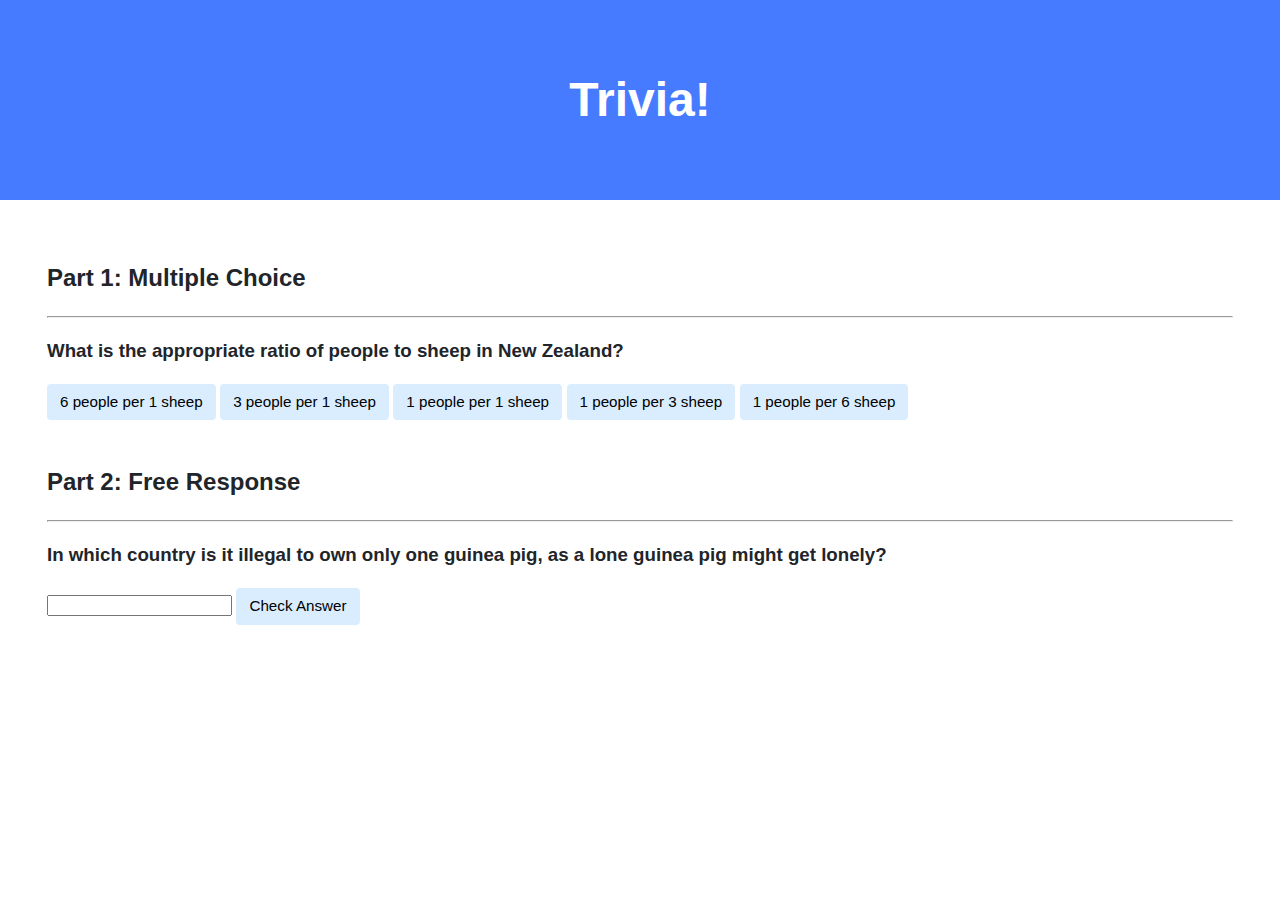
<file: week8/lab8/trivia/index.html>
<!DOCTYPE html>

<html lang="en">

<head>
    <link href="https://fonts.googleapis.com/css2?family=Montserrat:wght@500&display=swap" rel="stylesheet">
    <link href="styles.css" rel="stylesheet">
    <title>Trivia!</title>
    <script>
        function showHiddenDiv(hiddenDiv, content, color) {
            hiddenDiv.style.display = "block";
            hiddenDiv.style.color = color;
            hiddenDiv.innerHTML = content;
        }

        function checkAnswer() {
            var input = document.getElementById("secondPartInput");
            var hiddenDiv = document.getElementById("secondPartHiddenDiv");
            if (input.value === "") {
                showHiddenDiv(hiddenDiv, "Please input some text before submitting.", "gray");
            }
            else if (input.value == "Switzerland") {
                input.style.backgroundColor = "lightgreen";
                showHiddenDiv(hiddenDiv, "Correct !", "lightgreen");
            }
            else {
                input.style.backgroundColor = "lightcoral";
                showHiddenDiv(hiddenDiv, "Incorrect !", "lightcoral");
            }
        }

        document.addEventListener('DOMContentLoaded', function () {
            const buttons = document.querySelectorAll(".choiceButton");
            var hiddenDiv = document.getElementById("firstPartHiddenDiv");

            buttons.forEach(function (button) {
                button.addEventListener("click", function () {
                    buttons.forEach(function (otherButton) {
                        if (otherButton !== button) {
                            otherButton.classList.remove("active");
                            otherButton.style.backgroundColor = "";
                        }
                    });
                    button.classList.add("active");
                    if (button.innerHTML == "3 people per 1 sheep") {
                        button.style.backgroundColor = "lightgreen";
                        showHiddenDiv(hiddenDiv, "Correct !", "lightgreen");
                    }
                    else {
                        button.style.backgroundColor = "lightcoral";
                        showHiddenDiv(hiddenDiv, "Incorrect !", "lightcoral");
                    }
                });
            });
        });
    </script>
</head>

<body>
    <div class="header">
        <h1>Trivia!</h1>
    </div>

    <div class="container">
        <div class="section">
            <h2>Part 1: Multiple Choice </h2>
            <hr>
            <h3>What is the appropriate ratio of people to sheep in New Zealand?</h3>
            <p class="hiddenParagraph" id="firstPartHiddenDiv"></p>
            <button class="choiceButton">6 people per 1 sheep</button>
            <button class="choiceButton">3 people per 1 sheep</button>
            <button class="choiceButton">1 people per 1 sheep</button>
            <button class="choiceButton">1 people per 3 sheep</button>
            <button class="choiceButton">1 people per 6 sheep</button>
        </div>

        <div class="section">
            <h2>Part 2: Free Response</h2>
            <hr>
            <h3>In which country is it illegal to own only one guinea pig, as a lone guinea pig might get lonely?</h3>
            <p class="hiddenParagraph" id="secondPartHiddenDiv"></p>
            <input id="secondPartInput" />
            <button onclick="checkAnswer()">Check Answer</button>
        </div>
    </div>
</body>

</html>
</file>
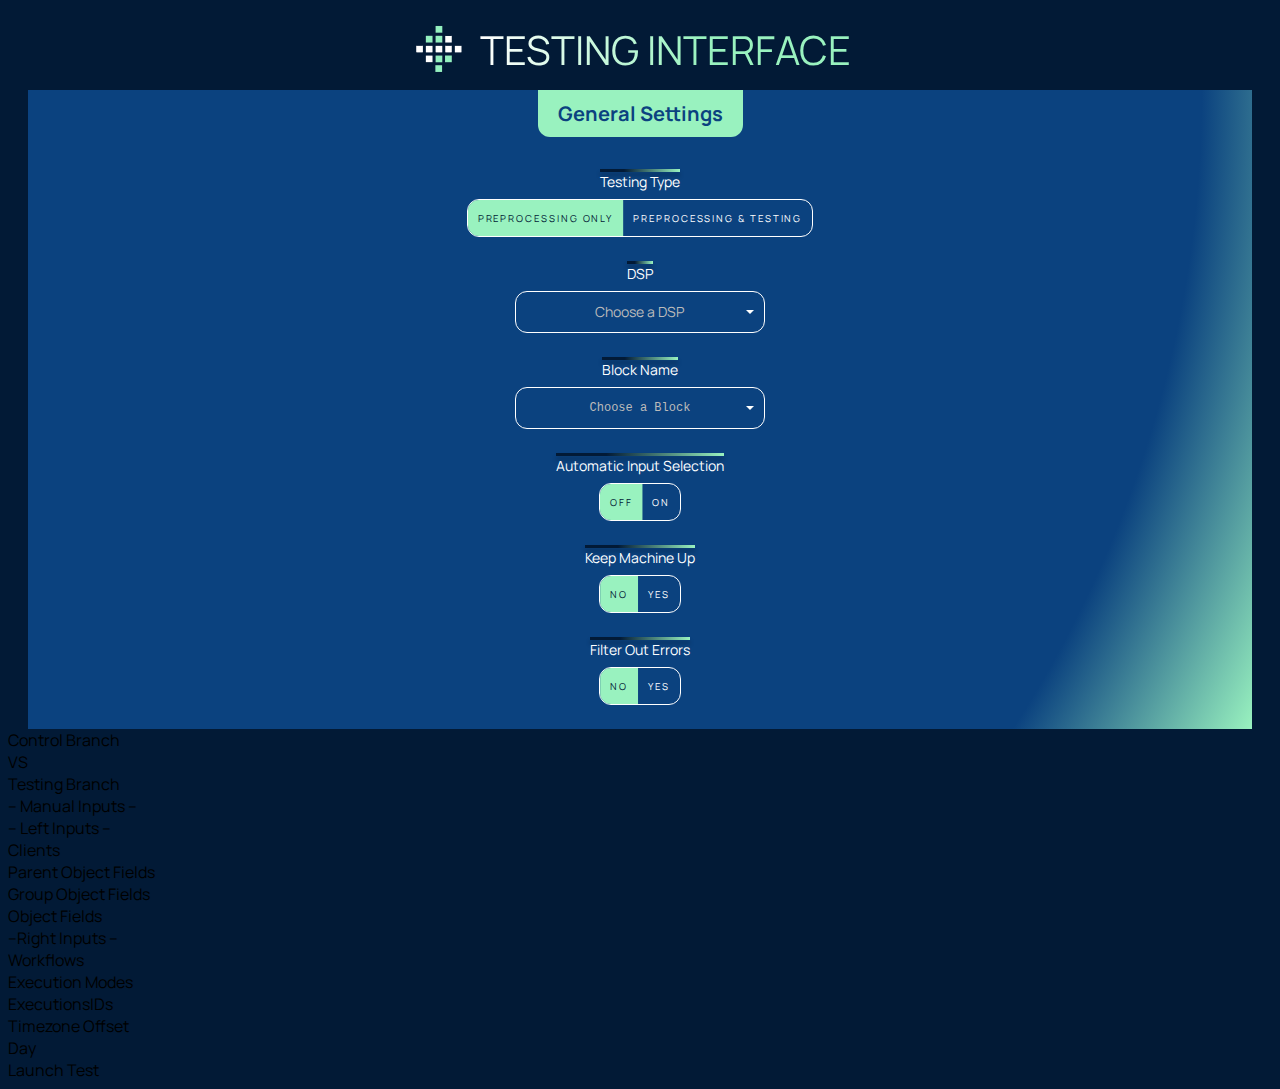
<file: week8/pset8/homepage/index.html>
<!DOCTYPE html>

<html lang="en">

<head>
    <link rel="stylesheet" href="css/index.css">
    <link rel="stylesheet" href="css/styles.css">
    <link rel="stylesheet" href="button/css/button.css">
    <link rel="stylesheet" href="dropdown/css/dropdown_option.css">
    <link rel="stylesheet" href="dropdown/css/dropdown_menu.css">
    <title>My Webpage</title>
</head>

<body>
    <div class="test_interf__title">
        <div class="test_interf__title-wrapper">
            <img src="logo.png" />
            <h1>TESTING INTERFACE</h1>
        </div>
    </div>
    <div class="test_interf__gen_input">
        <div class="test_interf__gen_input-title">
            <h2>General Settings</h2>
        </div>
        <div class="test_interf__gen_input-container">
            <div class="test_interf__gen_input-container-title">
                <div></div>
                <h3>Testing Type</h3>
            </div>
            <div class="test_interf__gen_input-container-btn">
                <toggle-button ltext="preprocessing only" rtext="preprocessing & testing"></toggle-button>
            </div>
        </div>
        <div class="test_interf__gen_input-container">
            <div class="test_interf__gen_input-container-title">
                <div></div>
                <h3>DSP</h3>
            </div>
            <div class="test_interf__gen_input-container-btn">
                <dropdown-menu placeholder="Choose a DSP">
                    <dropdown-option value="1" icon="svg/xandr.svg">Xandr</dropdown-option>
                    <dropdown-option value="2" icon="svg/dbm.svg">DBM</dropdown-option>
                    <dropdown-option value="3" icon="svg/trueview.svg">TrueView</dropdown-option>
                    <dropdown-option value="4" icon="svg/beeswax.svg">Beeswax</dropdown-option>
                    <dropdown-option value="5" icon="svg/thetradedesk.svg">TheTradeDesk</dropdown-option>
                    <dropdown-option value="6" icon="svg/mediamath.svg">MediaMath</dropdown-option>
                </dropdown-menu>
            </div>
        </div>
        <div class="test_interf__gen_input-container">
            <div class="test_interf__gen_input-container-title">
                <div></div>
                <h3>Block Name</h3>
            </div>
            <div class="test_interf__gen_input-container-btn" id="block-name-btn">
                <dropdown-menu with-search placeholder="Choose a Block" search-placeholder="Search for block name">
                    <dropdown-option value="1">InitTransitionTable</dropdown-option>
                    <dropdown-option value="2">MathCodeBlockWorkflow</dropdown-option>
                    <dropdown-option value="3">DSPTranslationBlock</dropdown-option>
                    <dropdown-option value="4">ComputeAverageBid</dropdown-option>
                    <dropdown-option value="5">LaunchApplyStrat</dropdown-option>
                </dropdown-menu>
            </div>
        </div>
        <div class="test_interf__gen_input-container">
            <div class="test_interf__gen_input-container-title">
                <div></div>
                <h3>Automatic Input Selection</h3>
            </div>
            <div class="test_interf__gen_input-container-btn">
                <toggle-button ltext="off" rtext="on"></toggle-button>
            </div>
        </div>
        <div class="test_interf__gen_input-container">
            <div class="test_interf__gen_input-container-title">
                <div></div>
                <h3>Keep Machine Up</h3>
            </div>
            <div class="test_interf__gen_input-container-btn">
                <toggle-button ltext="no" rtext="yes"></toggle-button>
            </div>
        </div>
        <div class="test_interf__gen_input-container">
            <div class="test_interf__gen_input-container-title">
                <div></div>
                <h3>Filter Out Errors</h3>
            </div>
            <div class="test_interf__gen_input-container-btn">
                <toggle-button ltext="no" rtext="yes"></toggle-button>
            </div>
        </div>
    </div>
    <div>
        <div>Control Branch</div>
        VS
        <div>Testing Branch</div>
    </div>
    <div>-- Manual Inputs --
        <div>-- Left Inputs --
            <div>Clients</div>
            <div>Parent Object Fields</div>
            <div>Group Object Fields</div>
            <div>Object Fields</div>
        </div>
        <div>--Right Inputs --
            <div>Workflows</div>
            <div>Execution Modes</div>
            <div>ExecutionsIDs</div>
            <div>Timezone Offset</div>
        </div>
        <div>Day</div>
    </div>
    <div>Launch Test</div>
    <script src="button/js/button.js"></script>
    <script src="dropdown/js/dropdown_option.js"></script>
    <script src="dropdown/js/dropdown_menu.js"></script>
</body>

</html>
</file>
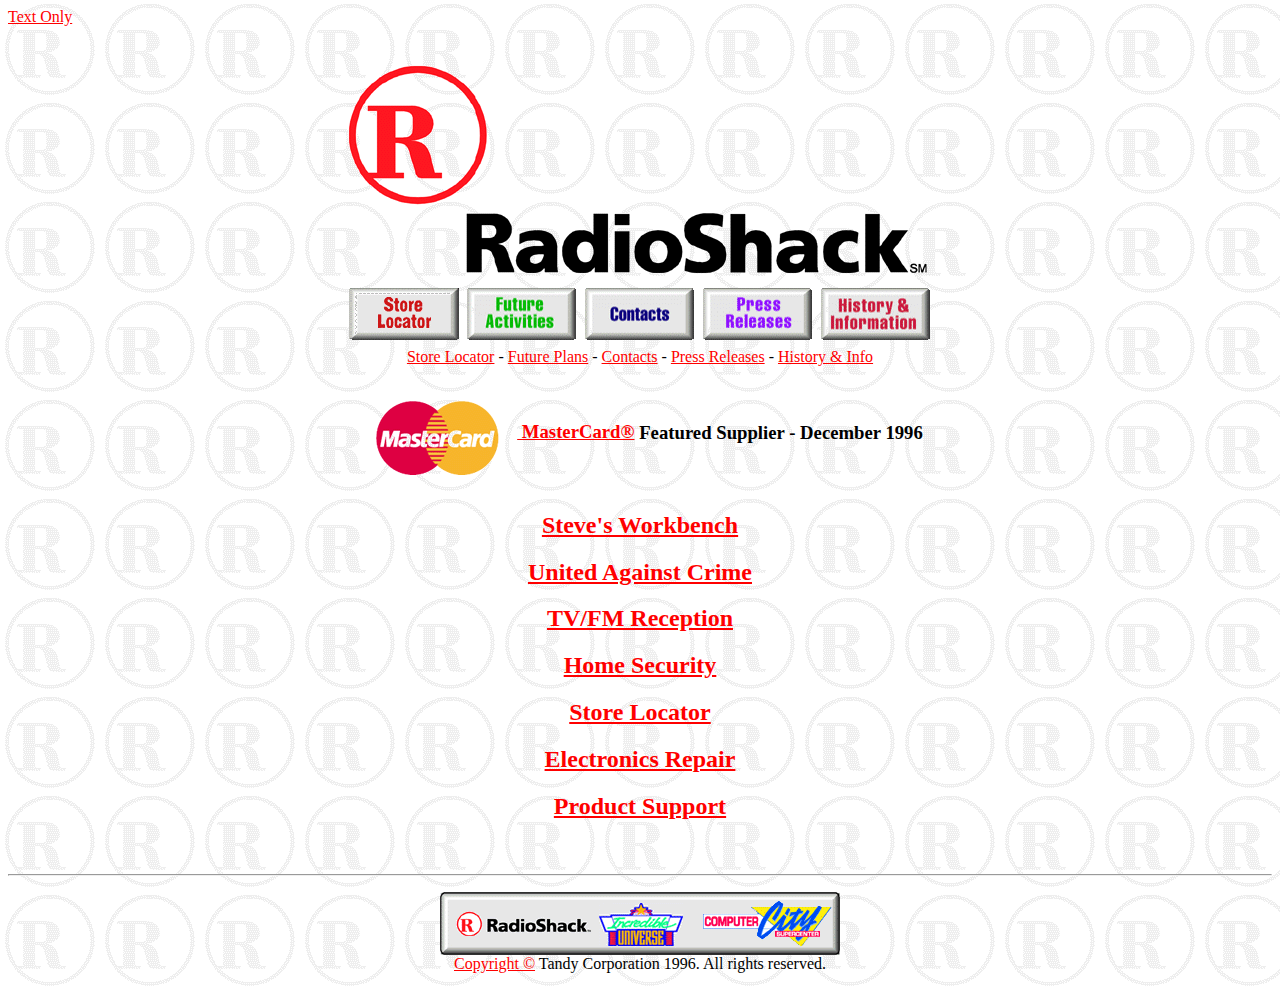
<file: week8/practice/redo/radio1996/index.html>
<html></html>
<title>RadioShack</title>
</head>
<body background="big_rgrey1.gif" bgcolor="#FFFFFF" text="#000000" link="#FF0000" alink="#8080FF" vlink="#008080">
<p><a href="http://www.radioshack.com/text/rsmain.html">Text Only</a></p>
<p align="center">
<a href="http://www.radioshack.com/rsfetur2.map">
<img src="rsfetur2.gif" alt="RadioShack" align="bottom" usemap="#rsmap" ismap border="0"></a> <br>
<map name="rsmap">
<area shape="rect" coords="8,246,122,297" href="http://www.radioshack.com/rsstorelocator/rszip?1">
<area shape="rect" coords="123,246,240,297" href="http://www.radioshack.com/rsfuture.html">
<area shape="rect" coords="241,246,358,297" href="http://www.tandy.com/contacts/">
<area shape="rect" coords="359,246,475,297" href="http://www.tandy.com/press.html">
<area shape="rect" coords="476,246,599,297" href="http://www.radioshack.com/history/">
</map>
<a href="http://www.radioshack.com/rsstorelocator/rszip?1">Store Locator</a> - <a href="http://www.radioshack.com/rsfuture.html">Future Plans</a> - <a href="http://www.tandy.com/contacts/contacts.html">Contacts</a> - <a href="http://www.tandy.com/press.html#RadioShack">Press Releases</a> - <a href="http://www.radioshack.com/history/information.html">History &amp; Info</a> </p>
<p></p>
<h3 align="center"><a href="http://www.mastercard.com/cp/cppc5.html"><img src="mclogo.gif" alt="MasterCard Logo" border="0" align="MIDDLE"> MasterCard&reg;</a> Featured Supplier - December 1996</h3>
<h2 align="center"><a href="http://www.radioshack.com/sw/sw/swbfront.htm">Steve's Workbench</a></h2>
<p></p>
<h2 align="center"><a href="http://www.unitedagainst.com/">United Against Crime</a></h2>
<h2 align="center"><a href="http://www.radioshack.com/howto/reception/">TV/FM Reception</a></h2>
<p></p>
<h2 align="center"><a href="http://www.radioshack.com/howto/security/">Home Security</a></h2>
<p></p>
<h2 align="center"><a href="http://www.radioshack.com/rsstorelocator/rszip?1">Store Locator</a></h2>
<p></p>
<h2 align="center"><a href="http://www.radioshack.com/history/repairshop.html">Electronics Repair</a></h2>
<p></p>
<h2 align="center"><a href="http://www.radioshack.com/support.html">Product Support</a></h2>
<p>&nbsp;</p>
<hr align="left">
<p align="center"><a href="http://www.tandy.com/index.html"><img src="longall.gif" alt="Site Selection Page" align="bottom" border="0"></a> <br>
<a href="http://www.tandy.com/trademark.html">Copyright &#169;</a> Tandy Corporation 1996. All rights reserved. </p>
</body>
</html>
</file>
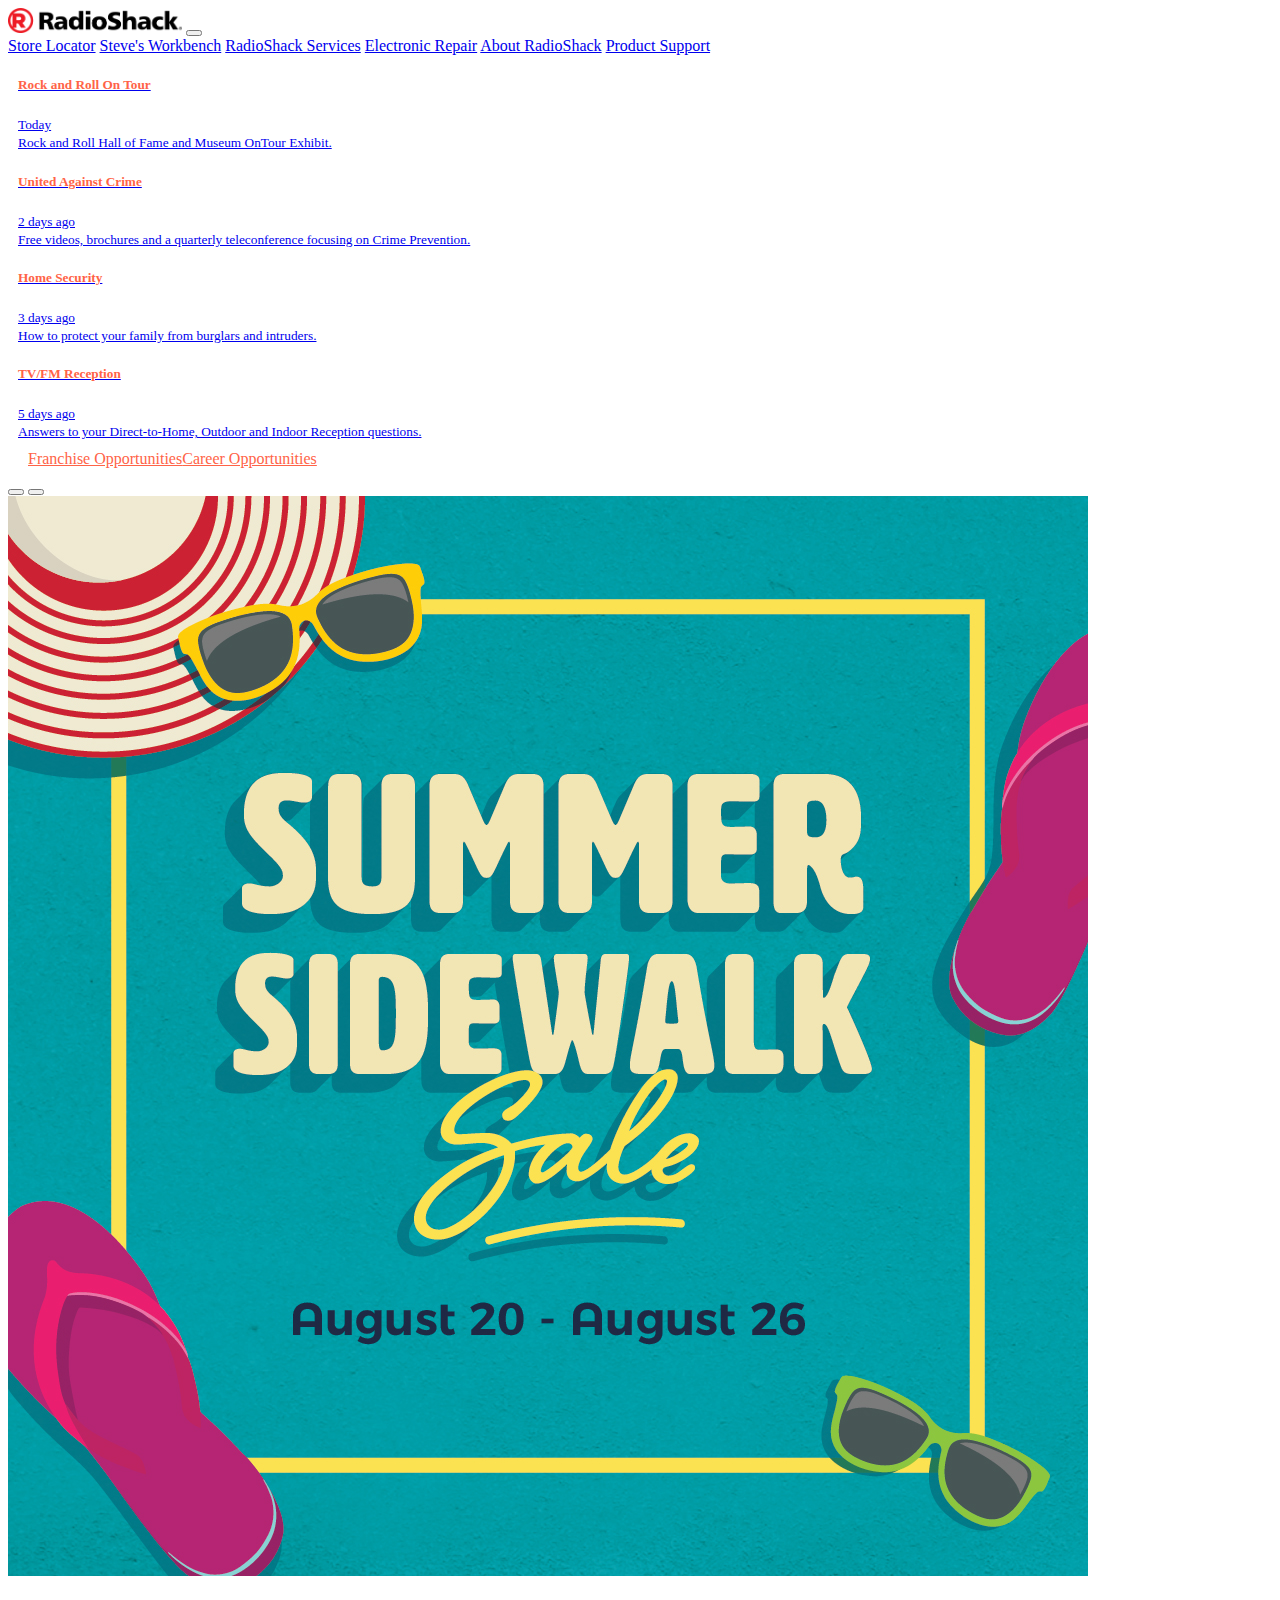
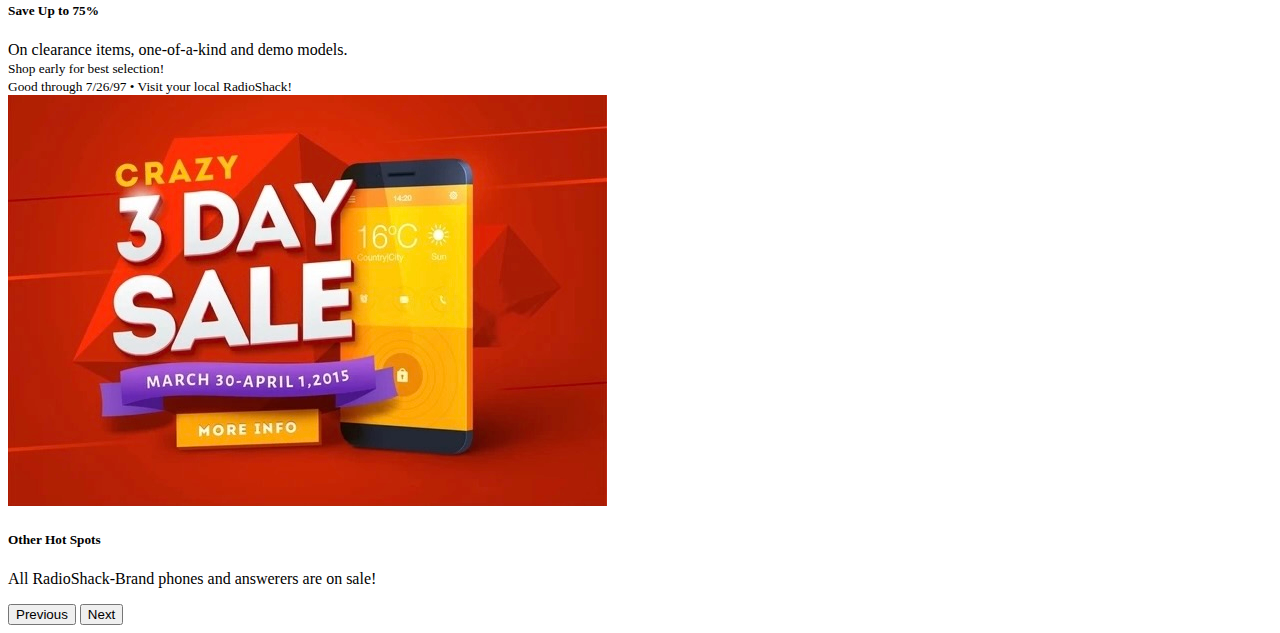
<file: week8/practice/redo/radiotoday/index.html>
<!doctype html>
<html lang="en">

<head>
  <meta charset="utf-8">
  <meta name="viewport" content="width=device-width, initial-scale=1">
  <title>Bootstrap demo</title>
  <link href="https://cdn.jsdelivr.net/npm/bootstrap@5.2.0/dist/css/bootstrap.min.css" rel="stylesheet"
    integrity="sha384-gH2yIJqKdNHPEq0n4Mqa/HGKIhSkIHeL5AyhkYV8i59U5AR6csBvApHHNl/vI1Bx" crossorigin="anonymous">
  <link rel="stylesheet" href="styles.css">
</head>

<body>
  <nav class="navbar navbar-expand-lg bg-light" style="margin-bottom: 5px;">
    <div class="container-fluid">
      <a class="navbar-brand" href="#"><img src="radioshack-logo.png" class="img-fluid"></a>
      <button class="navbar-toggler" type="button" data-bs-toggle="collapse" data-bs-target="#navbarNavAltMarkup"
        aria-controls="navbarNavAltMarkup" aria-expanded="false" aria-label="Toggle navigation">
        <span class="navbar-toggler-icon"></span>
      </button>
      <div class="collapse navbar-collapse" id="navbarNavAltMarkup">
        <div class="navbar-nav">
          <a class="nav-link active" aria-current="page" href="#">Store Locator</a>
          <a class="nav-link" href="#">Steve's Workbench</a>
          <a class="nav-link" href="#">RadioShack Services</a>
          <a class="nav-link" href="#">Electronic Repair</a>
          <a class="nav-link" href="#">About RadioShack</a>
          <a class="nav-link" href="#">Product Support</a>
        </div>
      </div>
    </div>
  </nav>
  <div class="row justify-content-start" style="max-width: 100%;">
    <div class="col-4" style="margin: 10px;">
      <div id="list-group-1" class="list-group">
      </div>
      <div id="list-group-2" class="list-group list-group-flush" style="margin: 10px">
      </div>
    </div>
    <div class="col-5">
      <div id="carouselExampleCaptions" class="carousel slide" data-bs-ride="false">
        <div class="carousel-indicators">
          <button type="button" data-bs-target="#carouselExampleCaptions" data-bs-slide-to="0" class="active"
            aria-current="true" aria-label="Slide 1"></button>
          <button type="button" data-bs-target="#carouselExampleCaptions" data-bs-slide-to="1"
            aria-label="Slide 2"></button>
        </div>
        <div class="carousel-inner">
          <div class="carousel-item active">
            <img src="summer-sidewalk-sale.jpeg" class="d-block w-100" alt="summer-sidewalk-sale">
            <div class="carousel-caption d-none d-md-block">
              <h5>Save Up to 75%</h5>
              <div>On clearance items, one-of-a-kind and demo models.</div>
              <div><small>Shop early for best selection!</small></div>
              <div><small>Good through 7/26/97 &#x2022; Visit your local RadioShack!</small></div>
            </div>
          </div>
          <div class="carousel-item">
            <img src="3-day-sale.jpeg" class="d-block w-100" alt="3-day-sale">
            <div class="carousel-caption d-none d-md-block">
              <h5>Other Hot Spots</h5>
              <p>All RadioShack-Brand phones and answerers are on sale!</p>
            </div>
          </div>
        </div>
        <button class="carousel-control-prev" type="button" data-bs-target="#carouselExampleCaptions"
          data-bs-slide="prev">
          <span class="carousel-control-prev-icon" aria-hidden="true"></span>
          <span class="visually-hidden">Previous</span>
        </button>
        <button class="carousel-control-next" type="button" data-bs-target="#carouselExampleCaptions"
          data-bs-slide="next">
          <span class="carousel-control-next-icon" aria-hidden="true"></span>
          <span class="visually-hidden">Next</span>
        </button>
      </div>
    </div>
  </div>
  <div class="row justify-content-start">
    <div class="col-4">

    </div>
  </div>
  <script src="https://cdn.jsdelivr.net/npm/bootstrap@5.2.0/dist/js/bootstrap.bundle.min.js"
    integrity="sha384-A3rJD856KowSb7dwlZdYEkO39Gagi7vIsF0jrRAoQmDKKtQBHUuLZ9AsSv4jD4Xa"
    crossorigin="anonymous"></script>
  <script src="main.js"></script>
</body>

</html>
</file>
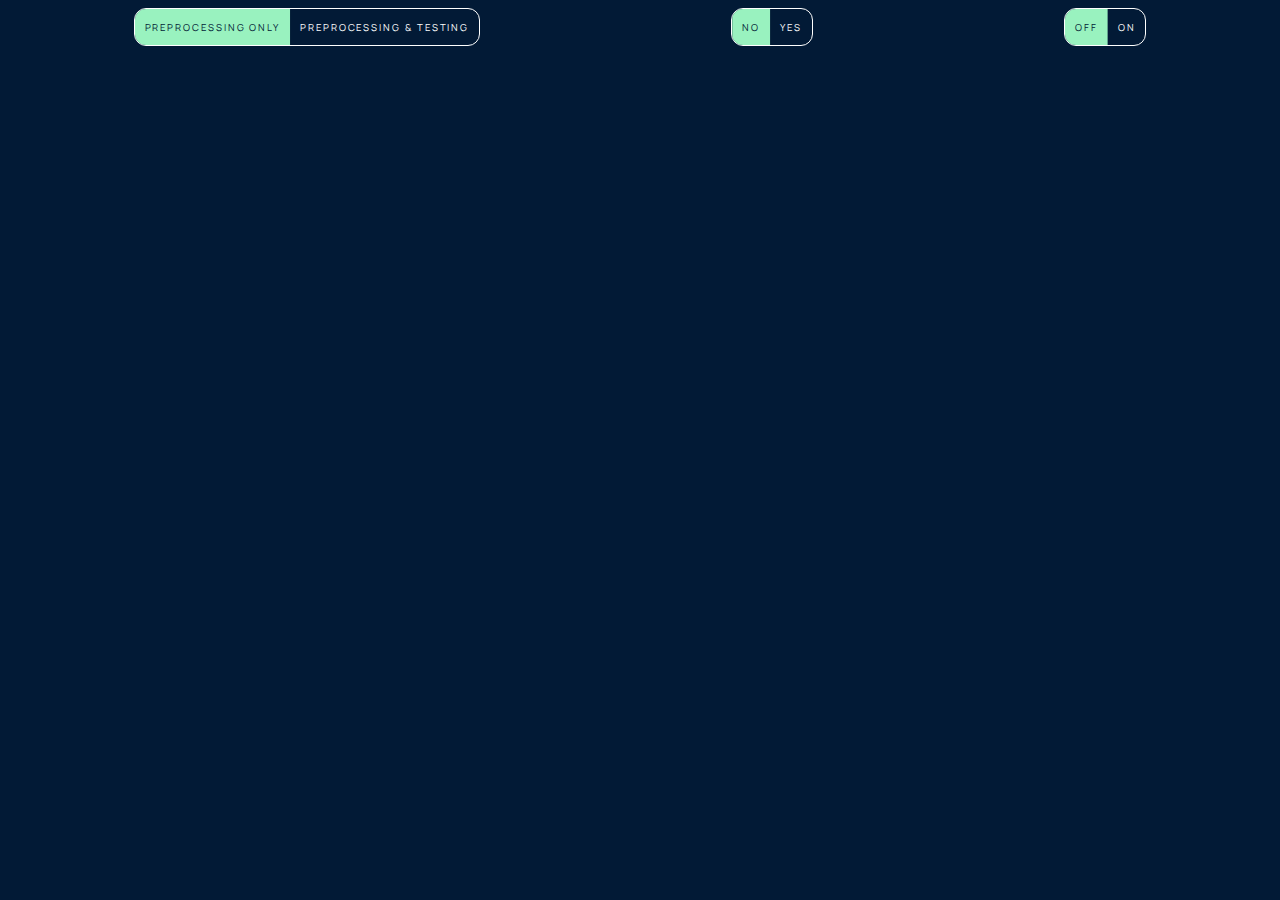
<file: week8/pset8/homepage/button/button.html>
<!DOCTYPE html>

<html lang="en">

<head>
    <link href="css/button.css" rel="stylesheet">
    <title>Button</title>
</head>

<body>
    <div id="buttons">
        <toggle-button ltext="preprocessing only" rtext="preprocessing & testing"></toggle-button>
        <toggle-button ltext="no" rtext="yes"></toggle-button>
        <toggle-button ltext="off" rtext="on"></toggle-button>
    </div>
    <script src="js/button.js"></script>
</body>
</file>
<file: week8/lab8/trivia/styles.css>
body {
    background-color: #fff;
    font-family: 'Monserrat', sans-serif;
    color: #212529;
    font-size: 1rem;
    font-weight: 400;
    line-height: 1.5;
    margin: 0;
    text-align: left;
}

.container {
    margin-left: auto;
    margin-right: auto;
    padding-left: 15px;
    padding-right: 15px;
}

.header {
    background-color: #477bff;
    color: #fff;
    margin-bottom: 2rem;
    padding: 2rem 1rem;
    text-align: center;
}

.section {
    padding: 0.5rem 2rem 1rem 2rem;
}

.section:hover {
    background-color: #f5f5f5;
    transition: color 2s ease-in-out, background-color 0.15s ease-in-out;
}

h1 {
    font-size: 48px;
}

button,
input[type="submit"] {
    background-color: #d9edff;
    border: 1px solid transparent;
    border-radius: 0.25rem;
    font-size: 0.95rem;
    font-weight: 400;
    line-height: 1.5;
    padding: 0.375rem 0.75rem;
    text-align: center;
    transition: color 0.15s ease-in-out, background-color 0.15s ease-in-out, border-color 0.15s ease-in-out, box-shadow 0.15s ease-in-out;
    vertical-align: middle;
}


input[type="text"] {
    line-height: 1.8;
    width: 25%;
}

input[type="text"]:hover {
    background-color: #f5f5f5;
    transition: color 2s ease-in-out, background-color 0.15s ease-in-out;
}

.hiddenParagraph {
    font-weight: bold;
    display: none;
}
</file>
<file: week8/pset8/homepage/css/index.css>
@import url('https://fonts.googleapis.com/css2?family=Manrope:wght@200;300;400;500;600;700;800&display=swap');

:root {
    --font-family: 'Manrope', sans-serif;
    --gradient-text: linear-gradient(90deg, rgba(255, 255, 255, 1) 0%, rgba(153, 242, 191, 1) 60%);
    --code-font-family: Menlo, "courier new";
    --gradient-bar: linear-gradient(90deg, rgba(2, 26, 54, 1) 30%, rgba(153, 242, 191, 1) 100%);
}
</file>
<file: week8/pset8/homepage/css/styles.css>
body {
    font-family: var(--font-family);

    /* ff 3.6+ */
    background: -moz-radial-gradient(circle at 3% 25%, rgba(0, 40, 83, 1) 0%, rgba(4, 12, 24, 1) 100%);

    /* safari 5.1+,chrome 10+ */
    background: -webkit-radial-gradient(circle at 3% 25%, rgba(0, 40, 83, 1) 0%, rgba(4, 12, 24, 1) 100%);

    /* opera 11.10+ */
    background: -o-radial-gradient(circle at 3% 25%, rgba(0, 40, 83, 1) 0%, rgba(4, 12, 24, 1) 100%);

    /* ie 10+ */
    background: -ms-radial-gradient(circle at 3% 25%, rgba(0, 40, 83, 1) 0%, rgba(4, 12, 24, 1) 100%);

    /* global 92%+ browsers support */
    background: radial-gradient(circle at 3% 25%, rgba(0, 40, 83, 1) 0%, rgba(4, 12, 24, 1) 100%);
}

.test_interf__title {
    display: flex;
    justify-content: center;
    align-items: center;
}

.test_interf__title-wrapper {
    margin: 1rem 0;
    width: fit-content;
    height: 50px;
    display: flex;
    justify-content: center;
    align-items: center;
}

.test_interf__title-wrapper img {
    max-height: 100%;
}

.test_interf__title-wrapper h1 {
    margin: 0 1rem;
    font-size: 2.5rem;
    font-weight: 400;
    font-family: var(--font-family);
    color: var(--gradient-text);
    background: var(--gradient-text);
    background-clip: text;
    -webkit-background-clip: text;
    -webkit-text-fill-color: transparent;
}

#block-name-btn dropdown-menu .dropdown-select,
#block-name-btn dropdown-menu .dropdown-select .dd-searchbox {
    font-family: var(--code-font-family);
    font-size: 12px;
}

.test_interf__gen_input dropdown-menu .dropdown-select.open .list {
    background-color: #0B427F;
}

.test_interf__gen_input {
    display: flex;
    justify-content: center;
    align-items: center;
    flex-direction: column;
    margin: 0 20px;
    /* ff 3.6+ */
    background: -moz-radial-gradient(circle at top left, rgba(11, 66, 127, 1) 0%, rgba(11, 66, 127, 1) 25%, rgba(11, 66, 127, 1) 85%, rgba(153, 242, 191, 1) 100%);

    /* safari 5.1+,chrome 10+ */
    background: -webkit-radial-gradient(circle at top left, rgba(11, 66, 127, 1) 0%, rgba(11, 66, 127, 1) 25%, rgba(11, 66, 127, 1) 85%, rgba(153, 242, 191, 1) 100%);

    /* opera 11.10+ */
    background: -o-radial-gradient(circle at top left, rgba(11, 66, 127, 1) 0%, rgba(11, 66, 127, 1) 25%, rgba(11, 66, 127, 1) 85%, rgba(153, 242, 191, 1) 100%);

    /* ie 10+ */
    background: -ms-radial-gradient(circle at top left, rgba(11, 66, 127, 1) 0%, rgba(11, 66, 127, 1) 25%, rgba(11, 66, 127, 1) 85%, rgba(153, 242, 191, 1) 100%);

    /* global 92%+ browsers support */
    background: radial-gradient(circle at top left, rgba(11, 66, 127, 1) 0%, rgba(11, 66, 127, 1) 25%, rgba(11, 66, 127, 1) 85%, rgba(153, 242, 191, 1) 100%);
}

.test_interf__gen_input-title {
    margin-bottom: 32px;
    background-color: #99f2bf;
    border-radius: 0 0 12px 12px;
    padding: 10px 20px;
}

.test_interf__gen_input-title h2 {
    font-weight: 700;
    font-size: 20px;
    color: #0B427F;
    margin: 0;
}

.test_interf__gen_input-container {
    width: 100%;
    display: flex;
    justify-content: center;
    align-items: center;
    flex-direction: column;
    margin-bottom: 24px;
}

.test_interf__gen_input-container-title {
    display: flex;
    justify-content: center;
    align-items: flex-start;
    flex-direction: column;
    margin-bottom: 8px;
}

.test_interf__gen_input-container-title div {
    width: 100%;
    height: 3px;
    background: var(--gradient-bar);
    box-shadow: 0 4px 4px rgba(0, 0, 0, 0.25);
}

.test_interf__gen_input-container-title h3 {
    color: #ffffff;
    font-weight: 400;
    margin: 0;
    font-size: 14px;
}

.test_interf__gen_input-container-btn {
    width: 70%;
    display: flex;
    justify-content: center;
    align-items: center;
}
</file>
<file: week8/pset8/homepage/button/css/button.css>
@import url('https://fonts.googleapis.com/css2?family=Manrope:wght@200;300;400;500;600;700;800&display=swap');

body {
    font-family: 'Manrope', sans-serif;
    background: #021A36;
}

#buttons {
    display: flex;
    justify-content: space-around;
    align-items: center;
}

.container {
    white-space: nowrap;
    width: fit-content;
    height: 36px;
    position: relative;
    border-radius: 12px;
    border: 1px solid white;
    overflow: hidden;
    user-select: none;
    cursor: pointer;
}

.inner-container {
    position: absolute;
    left: 0;
    top: 0;
    width: inherit;
    height: inherit;
    text-transform: uppercase;
    font-size: .6em;
    letter-spacing: .2em;
}

.inner-container:first-child {
    background: transparent;
    color: white;
}

.inner-container:nth-child(2) {
    background: #99f2bf;
    color: #021A36;
    transition: .3s cubic-bezier(0, 0, 0, 1);
}

.toggle {
    position: absolute;
    height: inherit;
    display: flex;
    box-sizing: border-box;
}

.toggle p {
    margin: auto 10px;
    /* Safari */
    -webkit-user-select: none;
    /* IE 10 and IE 11 */
    -ms-user-select: none;
    /* Standard syntax */
    user-select: none;
}

.toggle:nth-child(1) {
    right: 0;
}
</file>
<file: week8/pset8/homepage/dropdown/css/dropdown_option.css>
dropdown-option .option img {
    height: 12px;
    margin-right: 5px;
    /* Black to White filter */
    filter: invert(100%) sepia(0%) saturate(1%) hue-rotate(104deg) brightness(111%) contrast(101%);
}

dropdown-option .option {
    cursor: default;
    display: flex;
    justify-content: center;
    align-items: center;
    color: #ffffff;
    outline: none;
    transition: all 0.2s;
    list-style: none;
}

dropdown-option .option:hover {
    color: #021A36;
    background-color: #99f2bf;
}

dropdown-option .option:focus {
    color: #021A36;
    background-color: #99f2bf;
}

dropdown-option .option:focus img,
dropdown-option .option:hover img {
    filter: invert(10%) sepia(22%) saturate(3441%) hue-rotate(186deg) brightness(93%) contrast(104%) !important;
}

dropdown-option .option.selected {
    font-weight: 600;
    color: #99f2bf;
    background-color: transparent;
}

dropdown-option .option.selected img {
    filter: invert(90%) sepia(4%) saturate(3643%) hue-rotate(85deg) brightness(102%) contrast(90%) !important;
}
</file>
<file: week8/pset8/homepage/dropdown/css/dropdown_menu.css>
@import url('https://fonts.googleapis.com/css2?family=Manrope:wght@200;300;400;500;600;700;800&display=swap');

body {
    font-family: 'Manrope', sans-serif;
    background: #021A36;
}

dropdown-menu {
    display: flex;
    max-width: 250px;
    width: 100%;
    height: 42px;
}

dropdown-menu .dropdown-select {
    filter: progid:DXImageTransform.Microsoft.gradient(startColorstr='#40FFFFFF', endColorstr='#00FFFFFF', GradientType=0);
    background-color: transparent;
    border-radius: 12px;
    border: solid 1px #fff;
    box-sizing: border-box;
    cursor: pointer;
    display: block;
    float: left;
    font-size: 14px;
    font-weight: normal;
    line-height: 40px;
    outline: none;
    padding-left: 20px;
    padding-right: 20px;
    position: relative;
    text-align: center !important;
    color: #fff;
    transition: all 0.2s ease-in-out;
    -webkit-user-select: none;
    -moz-user-select: none;
    -ms-user-select: none;
    user-select: none;
    white-space: nowrap;
}

dropdown-menu .dropdown-select:hover,
dropdown-menu .dropdown-select:focus {
    background-color: transparent;
    box-shadow: 0px 1.5px 5px 0px #f5f5f5;
}

dropdown-menu .dropdown-select:active,
dropdown-menu .dropdown-select.open {
    background-color: transparent !important;
    border-color: #ffffff !important;
    box-shadow: 0 1px 4px rgba(0, 0, 0, 0.05) inset;
    color: #ffffff !important;
}

dropdown-menu .dropdown-select.open img {
    filter: invert(100%) sepia(0%) saturate(1%) hue-rotate(104deg) brightness(111%) contrast(101%) !important;
}

/* Upward pointing arrow */
dropdown-menu .dropdown-select:after {
    height: 0;
    width: 0;
    border-left: 4px solid transparent;
    border-right: 4px solid transparent;
    border-top: 4px solid #ffffff;
    -webkit-transform: origin(50% 20%);
    transform: origin(50% 20%);
    transition: all 0.25s ease-in-out;
    content: '';
    display: block;
    margin-top: -2px;
    pointer-events: none;
    position: absolute;
    right: 10px;
    top: 50%;
}

/* Rotating the arrow */
dropdown-menu .dropdown-select.open:after {
    border-top-color: #ffffff !important;
    -webkit-transform: rotate(-180deg);
    transform: rotate(-180deg);
}

dropdown-menu .dropdown-select.open .list {
    -webkit-transform: scale(1);
    transform: scale(1);
    opacity: 1;
    pointer-events: auto;
    background-color: #021A36;
}

dropdown-menu .dropdown-select.open .option {
    cursor: pointer;
    display: flex;
    justify-content: center;
    align-items: center;
    height: fit-content;
    color: #ffffff;
}

dropdown-menu .dropdown-select.wide {
    width: 100%;
}

dropdown-menu .dropdown-select.unselected {
    color: #bbb !important;
}

dropdown-menu .dropdown-select.selected {
    color: #021A36;
    background-color: #99f2bf;
    border-color: #021A36;
}

dropdown-menu .dropdown-select .current {
    display: flex;
    justify-content: center;
    align-items: center;
}

dropdown-menu .dropdown-select.selected .current {
    font-weight: 600;
}

dropdown-menu .dropdown-select.selected img {
    height: 12px;
    margin: 5px;
    filter: invert(10%) sepia(22%) saturate(3441%) hue-rotate(186deg) brightness(93%) contrast(104%);
}

dropdown-menu .dropdown-select.selected:after {
    border-top-color: #021A36;
}

dropdown-menu .dropdown-select.wide .list {
    left: 0 !important;
    right: 0 !important;
}

dropdown-menu .dropdown-select .list {
    box-sizing: border-box;
    transition: all 0.25s cubic-bezier(0.25, 0, 0.25, 1.75), opacity 0.25s linear;
    -webkit-transform: scale(0.75);
    transform: scale(0.75);
    -webkit-transform-origin: 50% 0;
    transform-origin: 50% 0;
    box-shadow: 0 0 0 1px rgba(0, 0, 0, 0.09);
    background-color: transparent;
    border-radius: 12px;
    margin-top: 4px;
    padding: 3px 0;
    opacity: 0;
    overflow: hidden;
    pointer-events: none;
    position: absolute;
    top: 100%;
    left: 0;
    z-index: 999;
    overflow: auto;
    border: 1px solid #fff;
}

dropdown-menu .dropdown-select .list:hover .option:not(:hover) {
    background-color: transparent;
}

dropdown-menu .dropdown-select .dd-search {
    overflow: hidden;
    display: flex;
    align-items: center;
    justify-content: center;
    margin: 0.5rem;
}

dropdown-menu .dropdown-select .dd-searchbox {
    width: 90%;
    border: 1px solid #ffffff;
    border-color: #ffffff;
    padding: 9px 4px 9px 40px;
    background: transparent url("data:image/svg+xml,%3Csvg xmlns='http://www.w3.org/2000/svg' width='16' height='16' class='bi bi-search' viewBox='0 0 16 16'%3E%3Cpath fill='%23ffffff' d='M11.742 10.344a6.5 6.5 0 1 0-1.397 1.398h-.001c.03.04.062.078.098.115l3.85 3.85a1 1 0 0 0 1.415-1.414l-3.85-3.85a1.007 1.007 0 0 0-.115-.1zM12 6.5a5.5 5.5 0 1 1-11 0 5.5 5.5 0 0 1 11 0z'%3E%3C/path%3E%3C/svg%3E") no-repeat 13px center;
    border-radius: 12px;
    outline: none;
    color: #ffffff;
    font-family: 'Manrope';
}

dropdown-menu .dropdown-select .dd-searchbox:focus {
    border-color: #99f2bf;
    background: transparent url("data:image/svg+xml,%3Csvg xmlns='http://www.w3.org/2000/svg' width='16' height='16' class='bi bi-search' viewBox='0 0 16 16'%3E%3Cpath fill='%2399f2bf' d='M11.742 10.344a6.5 6.5 0 1 0-1.397 1.398h-.001c.03.04.062.078.098.115l3.85 3.85a1 1 0 0 0 1.415-1.414l-3.85-3.85a1.007 1.007 0 0 0-.115-.1zM12 6.5a5.5 5.5 0 1 1-11 0 5.5 5.5 0 0 1 11 0z'%3E%3C/path%3E%3C/svg%3E") no-repeat 13px center;
}

dropdown-menu .dropdown-select .list ul {
    padding: 0;
    margin: 0;
}

dropdown-menu .dropdown-select .option {
    cursor: default;
    display: flex;
    justify-content: center;
    align-items: center;
    color: #ffffff;
    outline: none;
    transition: all 0.2s;
    list-style: none;
}

dropdown-menu .dropdown-select .option:hover {
    color: #021A36;
    background-color: #99f2bf;
}

dropdown-menu .dropdown-select .option:focus {
    color: #021A36;
    background-color: #99f2bf !important;
}

dropdown-menu .dropdown-select .option:focus img,
dropdown-menu .dropdown-select .option:hover img {
    filter: invert(10%) sepia(22%) saturate(3441%) hue-rotate(186deg) brightness(93%) contrast(104%) !important;
}

dropdown-menu .dropdown-select .option.selected {
    font-weight: 600;
    color: #99f2bf;
    background-color: transparent !important;
}

dropdown-menu .dropdown-select .option.selected img {
    filter: invert(90%) sepia(4%) saturate(3643%) hue-rotate(85deg) brightness(102%) contrast(90%) !important;
}
</file>
<file: week8/practice/redo/radiotoday/styles.css>
.navbar-brand img {
    max-height: 25px;
    width: auto;
}
</file>
